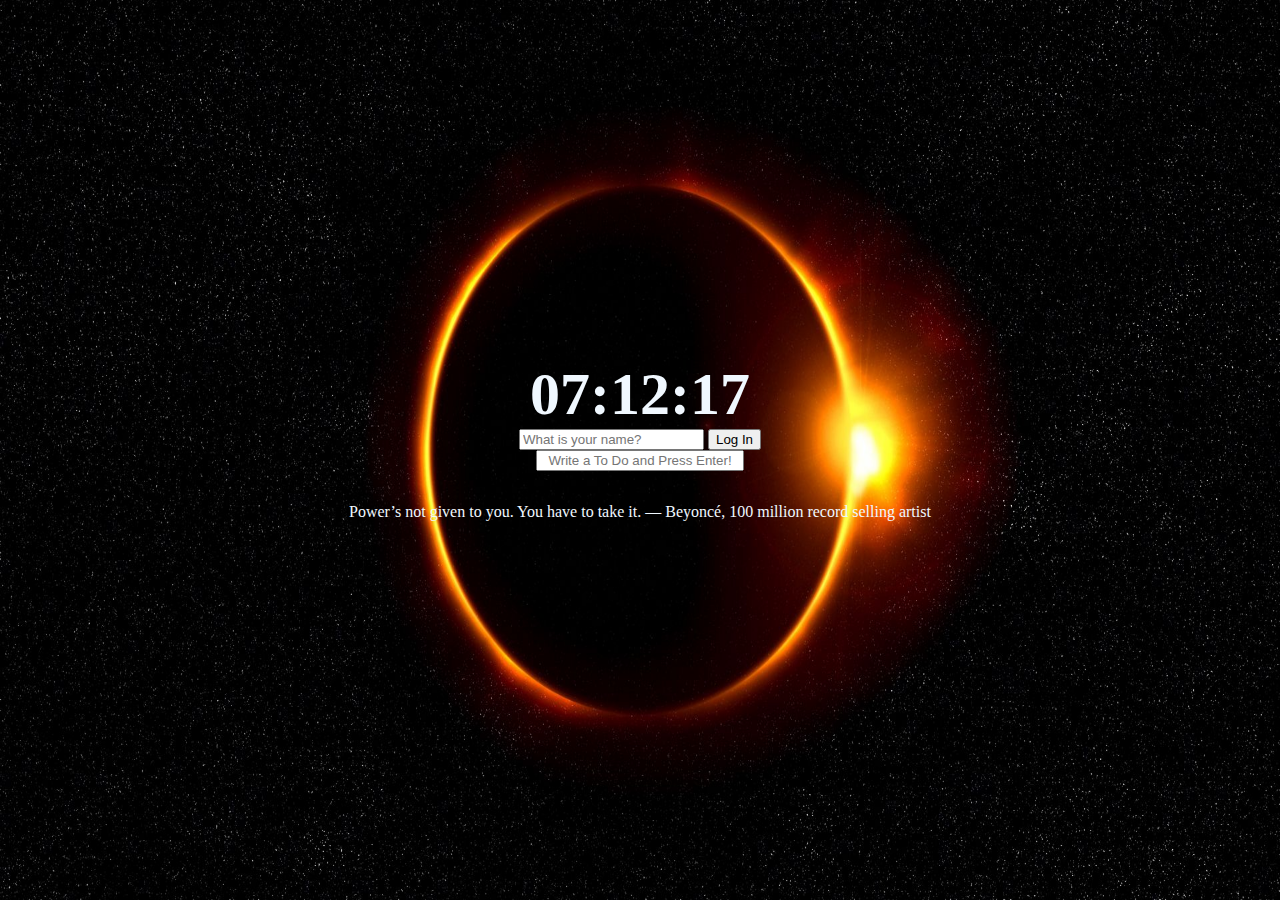
<file: index.html>
<!DOCTYPE html>
<html lang="en">
  <head>
    <meta charset="UTF-8" />
    <meta http-equiv="X-UA-Compatible" content="IE=edge" />
    <meta name="viewport" content="width=device-width, initial-scale=1.0" />
    <link rel="stylesheet" href="css/style.css" />
    <title>Momentum</title>
  </head>
  <body>
    <div class="texts">
      <h2 id="clock">00:00</h2>
      <form id="login-form" class="hidden">
        <input
          required
          maxlength="15"
          type="text"
          placeholder="What is your name?"
        />
        <input type="submit" value="Log In" />
      </form>

      <h1 id="greeting" class="hidden"></h1>

      <form id="todo-form">
        <input
          type="text"
          required
          placeholder="Write a To Do and Press Enter!"
        />
      </form>
      <ul id="todo-list"></ul>

      <div id="quote">
        <span></span>
        <span></span>
      </div>

      <div id="weather">
        <span></span>
        <span></span>
      </div>
    </div>
    <script src="js/greetings.js"></script>
    <script src="js/clock.js"></script>
    <script src="js/quotes.js"></script>
    <script src="js/background.js"></script>
    <script src="js/todo.js"></script>
    <script src="js/weather.js"></script>
  </body>
</html>
</file>
<file: css/style.css>
.hidden {
  display: none;
}

body {
  color: aliceblue;
  position: relative;
  margin: 0;
}

.texts {
  width: 100vw;
  height: 100vh;
  display: flex;
  flex-direction: column;
  justify-content: center;
  align-items: center;
  position: absolute;
}

.texts button {
  background-color: transparent;
  border-color: transparent;
}

#todo-form input {
  width: 200px;
  text-align: center;
}

#weather {
  margin-top: 20px;
}

#clock {
  font-size: 60px;
  margin: 0;
}

img {
  width: 100vw;
  height: 100vh;
  position: absolute;
  top: 0;
  left: 0;
  z-index: -1;
}
</file>
